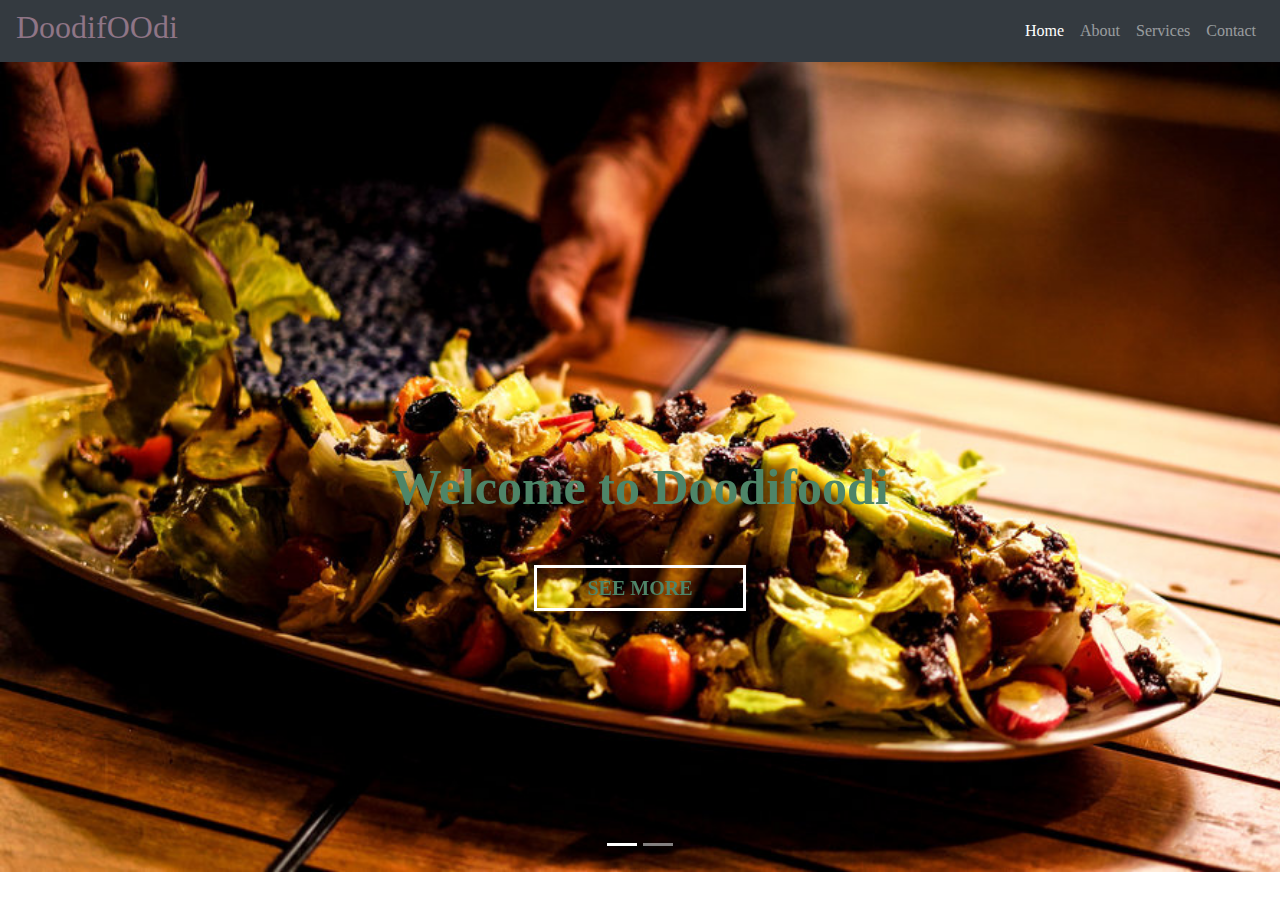
<file: project0/index.html>
<!DOCTYPE html>
<html>
    <head>
        <meta charset="utf-8">
    <meta name="viewport" content="width=device-width, initial-scale=1, shrink-to-fit=no">
        <title>DoodiFoodi-Home</title>
        <link rel="stylesheet" href="./resources/CSS/index.css">
        <link rel="stylesheet" href="https://stackpath.bootstrapcdn.com/bootstrap/4.1.3/css/bootstrap.min.css" >
       
    </head>
    <body data-spy="scroll" data-target="#navbarResponsive ">
        <!--header-->
        <header>
            
            <nav class="navbar navbar-expand-md navbar-dark bg-dark">
              <button class="navbar-toggler" type="button" data-toggle="collapse" data-target="#navbarResponsive">
                <span class="navbar-toggler-icon "></span>
              </button>  
              <h2>DoodifOOdi</h2>
                <div class="collapse navbar-collapse" id="navbarResponsive">
                    <ul class="navbar-nav ml-auto">
                      <li class="nav-item active">
                        <a class="nav-link" href="./index.html">Home</a>
                      </li>
                      <li class="nav-item">
                        <a class="nav-link" href="./about.html">About</a>
                      </li>
                      <li class="nav-item">
                        <a class="nav-link" href="#">Services</a>
                      </li>
                      <li class="nav-item">
                        <a class="nav-link" href="./contact.html">Contact</a>
                      </li>
                   </ul>
                </div>

            </nav>
        </header>
        <!--showcase-->
        <div id="carouselExampleIndicators" class="carousel slide" data-ride="carousel">
            <ol class="carousel-indicators">
              <li data-target="#carouselExampleIndicators" data-slide-to="0"class="active"></li>
              <li data-target="#carouselExampleIndicators" data-slide-to="1"></li>
            </ol>
            <div class="carousel-inner">
             
              <div class="carousel-item active" style= "background-image: url(./resources/img/3.jpg);">
                
                <div class="carousel-caption text-center">
                    
                    <h1>Welcome to Doodifoodi </h2>
                      <h2></h2>
                    <button id="btn"><a href="./see_more.html">See More</a></button>
                </div>
              </div>

              <div class="carousel-item" style="background-image: url(./resources/img/2.jpg);"></div>
            </div>

            
        </div>
       <script src="https://code.jquery.com/jquery-3.3.1.slim.min.js" ></script>
        <script src="https://cdnjs.cloudflare.com/ajax/libs/popper.js/1.14.3/umd/popper.min.js" integrity="sha384-ZMP7rVo3mIykV+2+9J3UJ46jBk0WLaUAdn689aCwoqbBJiSnjAK/l8WvCWPIPm49" crossorigin="anonymous"></script>
    <script src="https://stackpath.bootstrapcdn.com/bootstrap/4.1.3/js/bootstrap.min.js" integrity="sha384-ChfqqxuZUCnJSK3+MXmPNIyE6ZbWh2IMqE241rYiqJxyMiZ6OW/JmZQ5stwEULTy" crossorigin="anonymous"></script>
  
     </body>
</html>
</file>
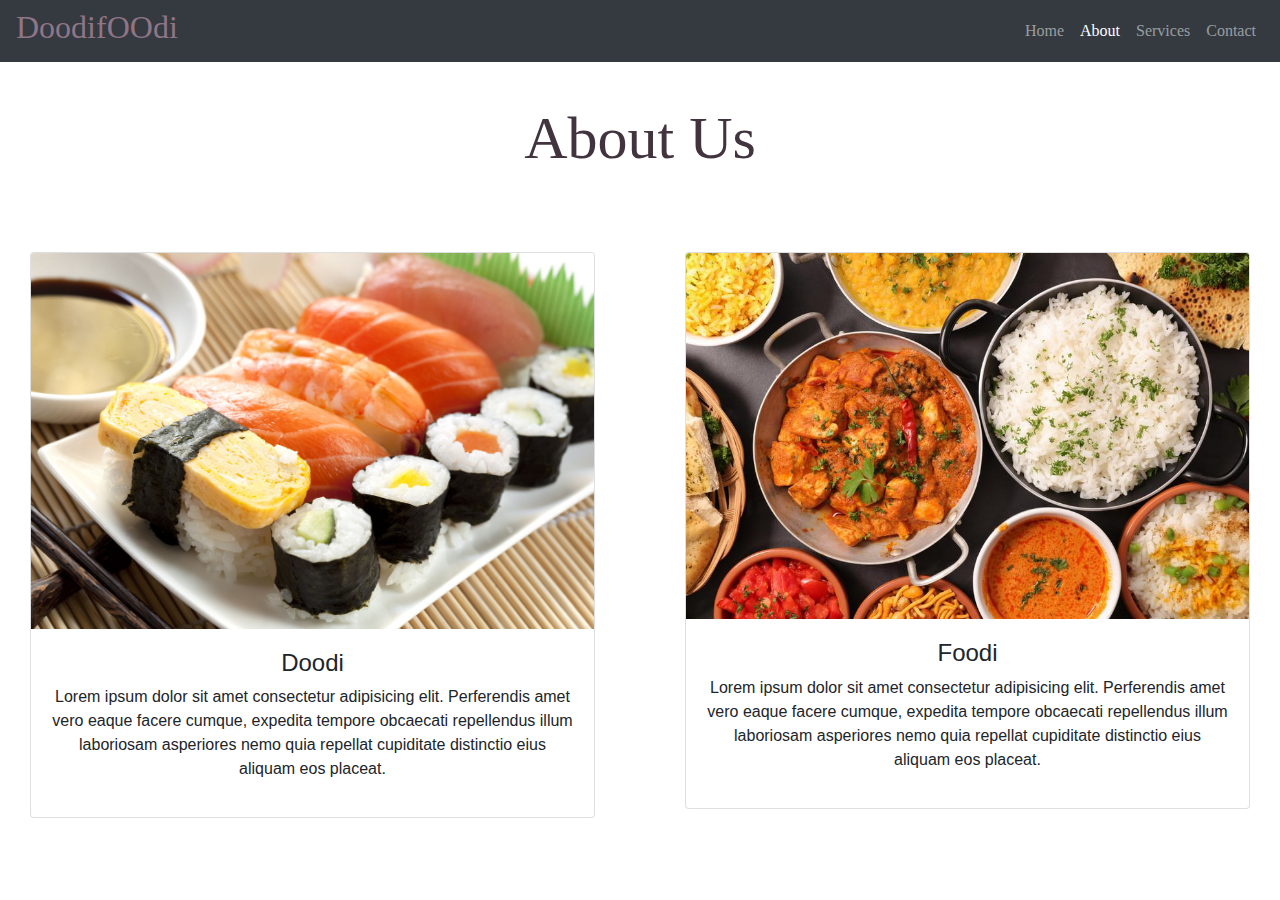
<file: project0/about.html>
<!DOCTYPE html>
<html>
<head>
    <meta charset="UTF-8">
    <meta name="viewport" content="width=device-width, initial-scale=1.0">
    <title>About us</title>
    <link rel="stylesheet" type="text/css" href="./resources/CSS/about.css">
    <link rel="stylesheet" href="https://stackpath.bootstrapcdn.com/bootstrap/4.1.3/css/bootstrap.min.css" >
</head>
<body data-spy="scroll" data-target="#navbarTogglerDemo02">
     <!--header-->
     <header>
            
      <nav class="navbar navbar-expand-md navbar-dark bg-dark">
        <button class="navbar-toggler" type="button" data-toggle="collapse" data-target="#navbarTogglerDemo02">
          <span class="navbar-toggler-icon "></span>
        </button>  
        <h2>DoodifOOdi</h2>
          <div class="collapse navbar-collapse" id="navbarTogglerDemo02">
              <ul class="navbar-nav ml-auto">
                <li class="nav-item">
                  <a class="nav-link" href="./index.html">Home</a>
                </li>
                <li class="nav-item active">
                  <a class="nav-link" href="./about.html">About</a>
                </li>
                <li class="nav-item">
                  <a class="nav-link" href="#">Services</a>
                </li>
                <li class="nav-item">
                  <a class="nav-link" href="./contact.html">Contact</a>
                </li>
             </ul>
          </div>

      </nav>
    </header>
    
        <h1 class="heading">About Us</h1>
        <div class="row padding">
          <div class="col-md-6">
            <div class="card text-center">
              <img class="card-img-top" src="./resources/img/11.jpg">
              <div class="card-body">
                <h4>Doodi</h4>
                <p>Lorem ipsum dolor sit amet consectetur adipisicing elit. Perferendis amet vero eaque facere cumque, expedita tempore obcaecati repellendus illum laboriosam asperiores nemo quia repellat cupiditate distinctio eius aliquam eos placeat.</p>
              </div>
            </div>

          </div>
          <div class="col-md-6">
            <div class="card text-center">
              <img class="card-img-top" src="./resources/img/9.jpg">
              <div class="card-body">
                <h4>Foodi</h4>
                <p>Lorem ipsum dolor sit amet consectetur adipisicing elit. Perferendis amet vero eaque facere cumque, expedita tempore obcaecati repellendus illum laboriosam asperiores nemo quia repellat cupiditate distinctio eius aliquam eos placeat.</p>
              </div>
            </div>

          </div>
          
        </div>
       
        <script src="https://code.jquery.com/jquery-3.3.1.slim.min.js" ></script>
        <script src="https://cdnjs.cloudflare.com/ajax/libs/popper.js/1.14.3/umd/popper.min.js" integrity="sha384-ZMP7rVo3mIykV+2+9J3UJ46jBk0WLaUAdn689aCwoqbBJiSnjAK/l8WvCWPIPm49" crossorigin="anonymous"></script>
    <script src="https://stackpath.bootstrapcdn.com/bootstrap/4.1.3/js/bootstrap.min.js" integrity="sha384-ChfqqxuZUCnJSK3+MXmPNIyE6ZbWh2IMqE241rYiqJxyMiZ6OW/JmZQ5stwEULTy" crossorigin="anonymous"></script>
    
</body>
</html>
</file>
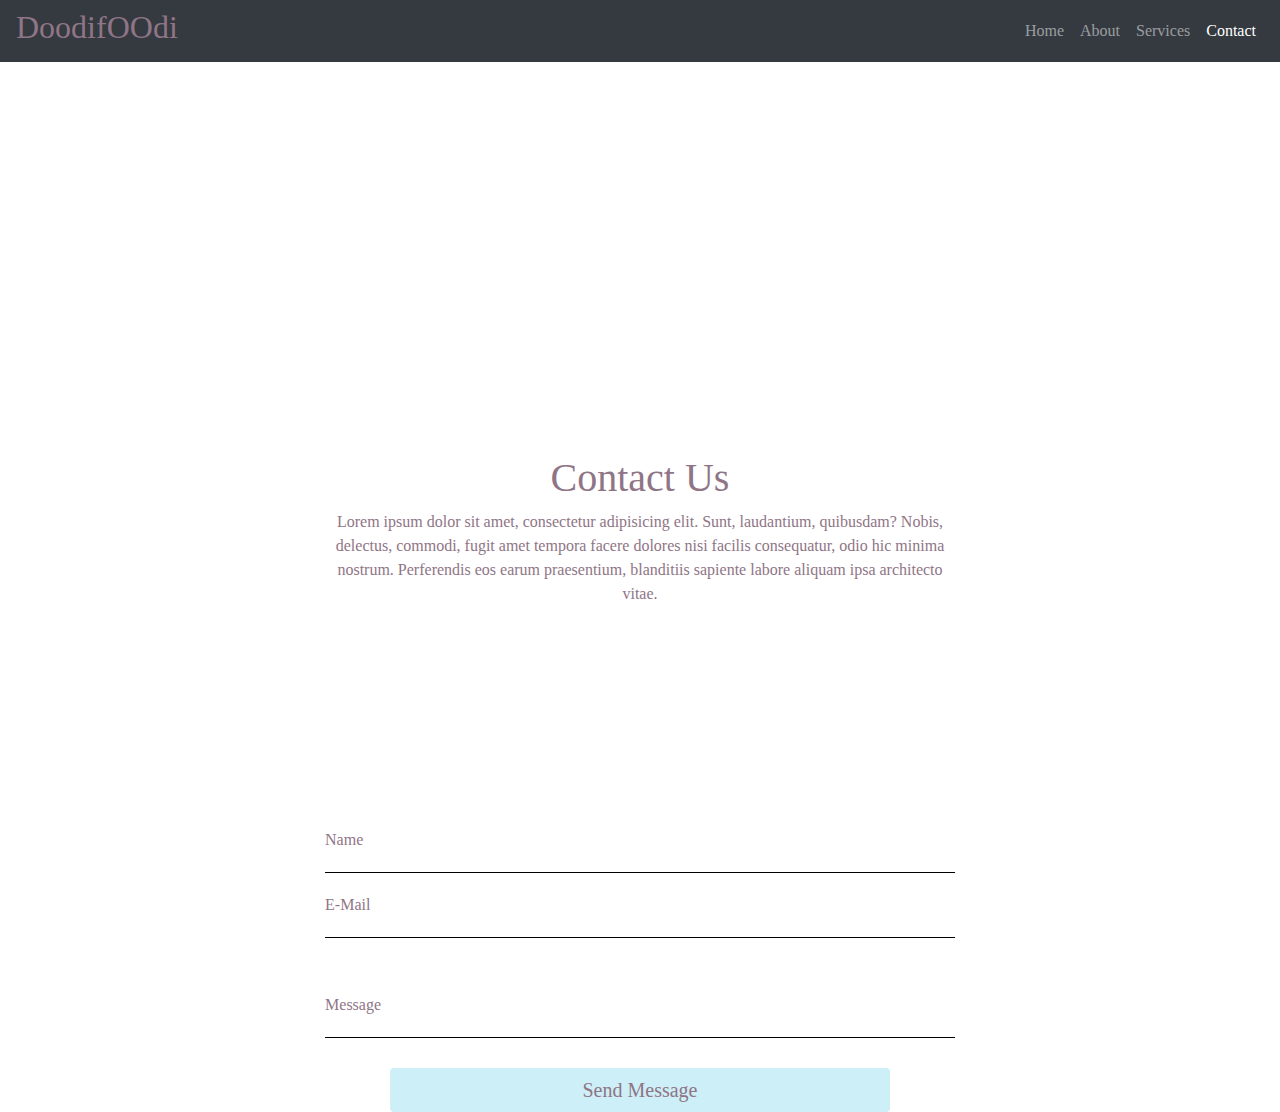
<file: project0/contact.html>
<!DOCTYPE html>
<html lang="en">
<head>
    <meta charset="UTF-8">
    <meta name="viewport" content="width=device-width, initial-scale=1.0">
    <title>Contact us</title>
    <link rel="stylesheet" href="./resources/CSS/contact.css">
    <link rel="stylesheet" href="https://stackpath.bootstrapcdn.com/bootstrap/4.1.3/css/bootstrap.min.css">
</head>
<body data-spy="scroll" data-target="#navbarResponsive">
    <!--header-->
    <header>
    <nav class="navbar navbar-expand-md navbar-dark bg-dark">
        <button class="navbar-toggler" type="button" data-toggle="collapse" data-target="#navbarResponsive">
          <span class="navbar-toggler-icon "></span>
        </button>  
        <h2>DoodifOOdi</h2>
          <div class="collapse navbar-collapse" id="navbarResponsive">
              <ul class="navbar-nav ml-auto">
                <li class="nav-item">
                  <a class="nav-link" href="./index.html">Home</a>
                </li>
                <li class="nav-item">
                  <a class="nav-link" href="./about.html">About</a>
                </li>
                <li class="nav-item">
                  <a class="nav-link" href="#">Services</a>
                </li>
                <li class="nav-item active">
                  <a class="nav-link" href="./contact.html">Contact</a>
                </li>
             </ul>
          </div>

      </nav>
    </header>
    <!--showcase-->
     <div class="contact">
        <h1>Contact Us</h1>
        <p>
            Lorem ipsum dolor sit amet, consectetur adipisicing elit. Sunt, laudantium, quibusdam? Nobis, delectus, commodi, fugit amet tempora facere dolores nisi facilis consequatur, odio hic minima nostrum. Perferendis eos earum praesentium, blanditiis sapiente labore aliquam ipsa architecto vitae. 
        </p>
     </div>
     <div class="format">
        <form>
            <input type="text" placeholder="Name">
            <input type="text" placeholder="E-Mail">
            <input id="msg" type="text" placeholder="Message">
            
        </form>
        <button class="btn"><a href="#"> Send Message</a></button>
     </div>
   
    
    <script src="https://code.jquery.com/jquery-3.3.1.slim.min.js" ></script>
        <script src="https://cdnjs.cloudflare.com/ajax/libs/popper.js/1.14.3/umd/popper.min.js" integrity="sha384-ZMP7rVo3mIykV+2+9J3UJ46jBk0WLaUAdn689aCwoqbBJiSnjAK/l8WvCWPIPm49" crossorigin="anonymous"></script>
    <script src="https://stackpath.bootstrapcdn.com/bootstrap/4.1.3/js/bootstrap.min.js" integrity="sha384-ChfqqxuZUCnJSK3+MXmPNIyE6ZbWh2IMqE241rYiqJxyMiZ6OW/JmZQ5stwEULTy" crossorigin="anonymous"></script>
</body>
</html>
</file>
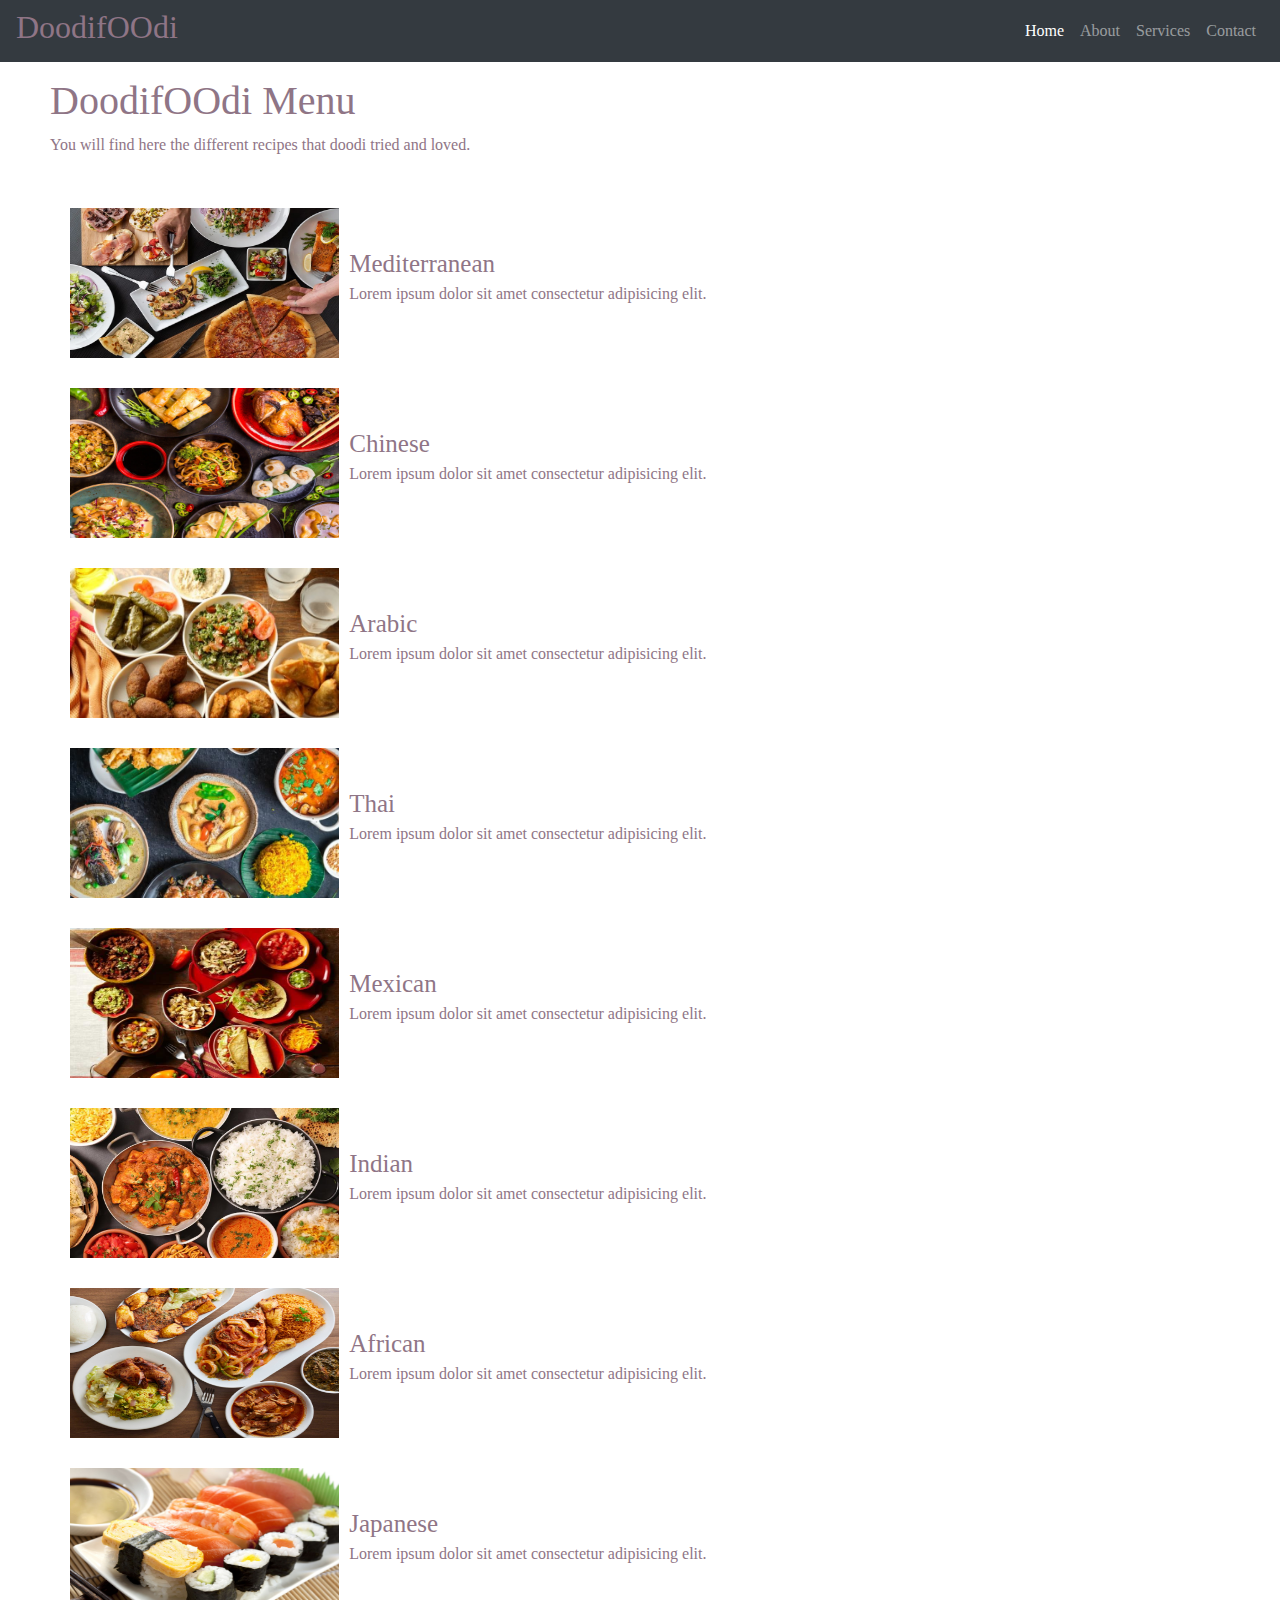
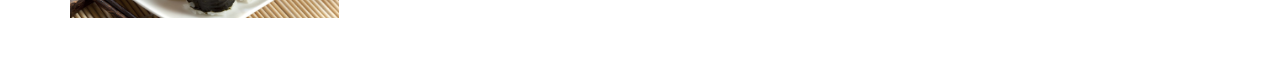
<file: project0/see_more.html>
<!DOCTYPE html>
<html>
    <head>
        <meta charset="utf-8">
        <meta name="viewport" content="width=device-width, initial-scale=1, shrink-to-fit=no">
        <title>DoodiFoodi-Home</title>
        <link rel="stylesheet" href="./resources/CSS/see_more.css">
        <link rel="stylesheet" href="https://stackpath.bootstrapcdn.com/bootstrap/4.1.3/css/bootstrap.min.css" >
          
    </head>
    <body data-spy="scroll" data-target="#navbarResponsive">
        <!--header-->
        <header>
            
            <nav class="navbar navbar-expand-md navbar-dark bg-dark">
                <button class="navbar-toggler" type="button" data-toggle="collapse" data-target="#navbarResponsive">
                  <span class="navbar-toggler-icon "></span>
                </button>  
                <h2>DoodifOOdi</h2>
                  <div class="collapse navbar-collapse" id="navbarResponsive">
                      <ul class="navbar-nav ml-auto">
                        <li class="nav-item active">
                          <a class="nav-link" href="./index.html">Home</a>
                        </li>
                        <li class="nav-item">
                          <a class="nav-link" href="./about.html">About</a>
                        </li>
                        <li class="nav-item">
                          <a class="nav-link" href="#">Services</a>
                        </li>
                        <li class="nav-item">
                          <a class="nav-link" href="./contact.html">Contact</a>
                        </li>
                     </ul>
                  </div>
  
              </nav>
        </header>

        <!--showcase-->
        <div class="intro txt">
            <h1>DoodifOOdi Menu</h1>
            <p>You will find here the different recipes that doodi tried and loved.</p>
         
        </div>
        <div class="tab">
            <table>
             <tbody>
                <tr>
                    <td class="cell1"><img class="image" src="./resources/img/4.jpg"></td>
                    <td class="cell2 txt">
                        <a id="txt" href="#">Mediterranean</a> 
                        <p>Lorem ipsum dolor sit amet consectetur adipisicing elit.</p>

                    </td>
                </tr>
                <tr>
                    <td class="cell1"><img class="image" src="./resources/img/5.jpg"></td>
                    <td class="cell2 txt">
                        <a id="txt" href="#">Chinese</a> 
                        <p>Lorem ipsum dolor sit amet consectetur adipisicing elit.</p>
                </tr>
                <tr>
                    <td class="cell1"><img class="image" src="./resources/img/6.jpg"></td>
                    <td class="cell2 txt">
                        <a id="txt" href="#">Arabic</a> 
                        <p>Lorem ipsum dolor sit amet consectetur adipisicing elit.</p>
                </tr>
                <tr>
                    <td class="cell1"> <img class="image" src="resources/img/7.jpg" > </td>
                    <td class="cell2 txt">
                        <a id="txt" href="#">Thai</a>
                        <p>Lorem ipsum dolor sit amet consectetur adipisicing elit.</p>
                    </td>
                </tr>
                <tr>
                    <td class="cell1"><img class="image" src="./resources/img/8.jpg"></td>
                    <td class="cell2 txt">
                        <a id="txt" href="#">Mexican</a>
                        <p>Lorem ipsum dolor sit amet consectetur adipisicing elit.</p>
                    </td>
                </tr>
                <tr>
                    <td class="cell1"><img class="image" src="./resources/img/9.jpg"></td>
                    <td class="cell2 txt">
                        <a id="txt" href="#">Indian</a>
                        <p>Lorem ipsum dolor sit amet consectetur adipisicing elit.</p>
                    </td> 
                </tr>
                <tr>
                    <td class="cell1"><img class="image" src="./resources/img/10.jpeg"></td>
                    <td class="cell2 txt">
                        <a id="txt" href="#">African</a>
                        <p>Lorem ipsum dolor sit amet consectetur adipisicing elit.</p>
                    </td>
                </tr>
                <tr>
                    <td class="cell1"><img class="image" src="./resources/img/11.jpg"></td>
                    <td class="cell2 txt">
                        <a id="txt" href="#">Japanese</a>
                        <p>Lorem ipsum dolor sit amet consectetur adipisicing elit.</p>
                    </td>
                </tr>


             </tbody>
            </table>
        </div>
        <script src="https://code.jquery.com/jquery-3.3.1.slim.min.js" ></script>
        <script src="https://cdnjs.cloudflare.com/ajax/libs/popper.js/1.14.3/umd/popper.min.js" integrity="sha384-ZMP7rVo3mIykV+2+9J3UJ46jBk0WLaUAdn689aCwoqbBJiSnjAK/l8WvCWPIPm49" crossorigin="anonymous"></script>
    <script src="https://stackpath.bootstrapcdn.com/bootstrap/4.1.3/js/bootstrap.min.js" integrity="sha384-ChfqqxuZUCnJSK3+MXmPNIyE6ZbWh2IMqE241rYiqJxyMiZ6OW/JmZQ5stwEULTy" crossorigin="anonymous"></script>
            
    </body>
</html>
</file>
<file: project0/resources/CSS/index.css>
body{
    overflow: hidden;
}

nav h2{
    font-family: cursive;
    color: #8f7586;
} 

.nav-link{
    color: #8f7586;
    font-family: cursive;
}


.carousel-item{
    height: 90vh;
    background-size: cover;
}
.carousel-caption{
    position: absolute;
    top: 45%;
    
    
}
.carousel-caption h1{
font-size: 50px;
font-weight: bold;
font-family: cursive;
padding: 10px 0;
color: #4e8568;

}
#btn{
    background: none;
    border: 3px solid white;
    margin: 30px 0;
    padding: 5px 50px;  
}
#btn a{
    font-family: cursive;
    font-size: 20px;
    color: #4e8568;
    text-transform: uppercase;
    font-weight: bold;
    
}
@media (max-width:767px){
    .carousel-caption p{
        font-size: 16px;
    }
}
</file>
<file: project0/resources/CSS/about.css>
body{
    overflow: hidden;
    overflow-y: scroll;
}

nav h2{
    font-family: cursive;
    color: #8f7586;
} 

.nav-link{
    color: #8f7586;
    font-family: cursive;
}

.heading {
    text-align: center;
    padding-bottom: 40px;
    padding-top: 40px;
    font-size: 60px;
    font-family: cursive;
    color: #42343e;
}
.card{
    margin: 30px;
}

@media (max-width:767px){
    .heading {
        
        padding-bottom: 0;
        padding-top: 20px;
        font-size: 30px;
    }
}
</file>
<file: project0/resources/CSS/contact.css>
body {
  overflow: hidden;
  overflow-y: scroll;
}

nav h2 {
  font-family: cursive;
  color: #8f7586;
}

.nav-link {
  color: #8f7586;
  font-family: cursive;
}

.contact {
  font-family: cursive;
  color: #8f7586;
  position: absolute;
  top: 33%;
  left: 50%;
  transform: translate(-50%, -50%);
  text-align: center;
}

.format {
  position: absolute;
  top: 73%;
  left: 50%;
  transform: translate(-50%, -50%);
  text-align: center;
  margin-bottom: 10px;
}

input {
  width: 100%;
  margin: 20px 0;
  border: none;
  border-bottom: 1px solid black;
  padding: 20px 0;
}

#msg {
  margin-top: 35px;
}

::-webkit-input-placeholder {
  font-family: cursive;
  color: #8f7586;
}

.btn {
  margin-top: 30px;
  border: none;
  background-color: #cdeff7;
  padding: 10px;
  width: 500px;
}

.btn a {
  color: #8f7586;
  font-size: 20px;
  font-family: cursive;
}

.btn a:hover {
  color: #8f7586;
}

.btn:hover {
  background-color: white;
}

@media (max-width: 767px) {
  .contact { 
    top: 45%;
    width: 75%;
    margin-bottom: 10px;
  }

  .format {
    margin-top: 20px;
    width: 75%;
  }

  .btn {
    width: 200px;
  }

  .contact h1 {
    font-size: 25px;
    font-weight: bold;
  }
}
@media (min-width: 320px) {
  .contact {
    top: 52%;
    margin-top: 70px;
  }

  .format {
    top: 90%;
    margin-top: 150px;
  }
}
/*# sourceMappingURL=contact.scss.map */

/*# sourceMappingURL=contact.css.map */
</file>
<file: project0/resources/CSS/see_more.css>
nav h2{
    font-family: cursive;
    color: #8f7586;
} 

.nav-link{
    color: #8f7586;
    font-family: cursive;
}
.intro{
    
     width: 60%;
     margin: 15px 50px;
}

.tab{
     border: none;
     position: relative;
     width: 700px;
     margin: 10px 50px;
     padding:20px 20px;
}
 
.image{
     width: 100%;
     height: 150px;
}
.cell1{
    border: none;
    width: 400Px;
    padding: 15px 0;
}
.cell2{
    
     text-align: left;
     border: none;
     width: 500px;
     padding: 0 10px;
}
.cell2 a:hover{
    color: teal;
    text-decoration: none;
}
.txt{
     font-family: cursive;
     color: #8f7586;
     
}
.cell2 a{
     font-size: 25px;
     color: #8f7586;
     
}
@media (max-width:767px){
    .intro{
        width: 75%;
        margin: 15px 50px;
   }
   .tab{
    
    width: 55%;
   }
   .image{
    width: 50%;
    }
   .cell1{
    width: 50%;
    }
    .cell2{
     width: 50%;
    }

}
</file>
